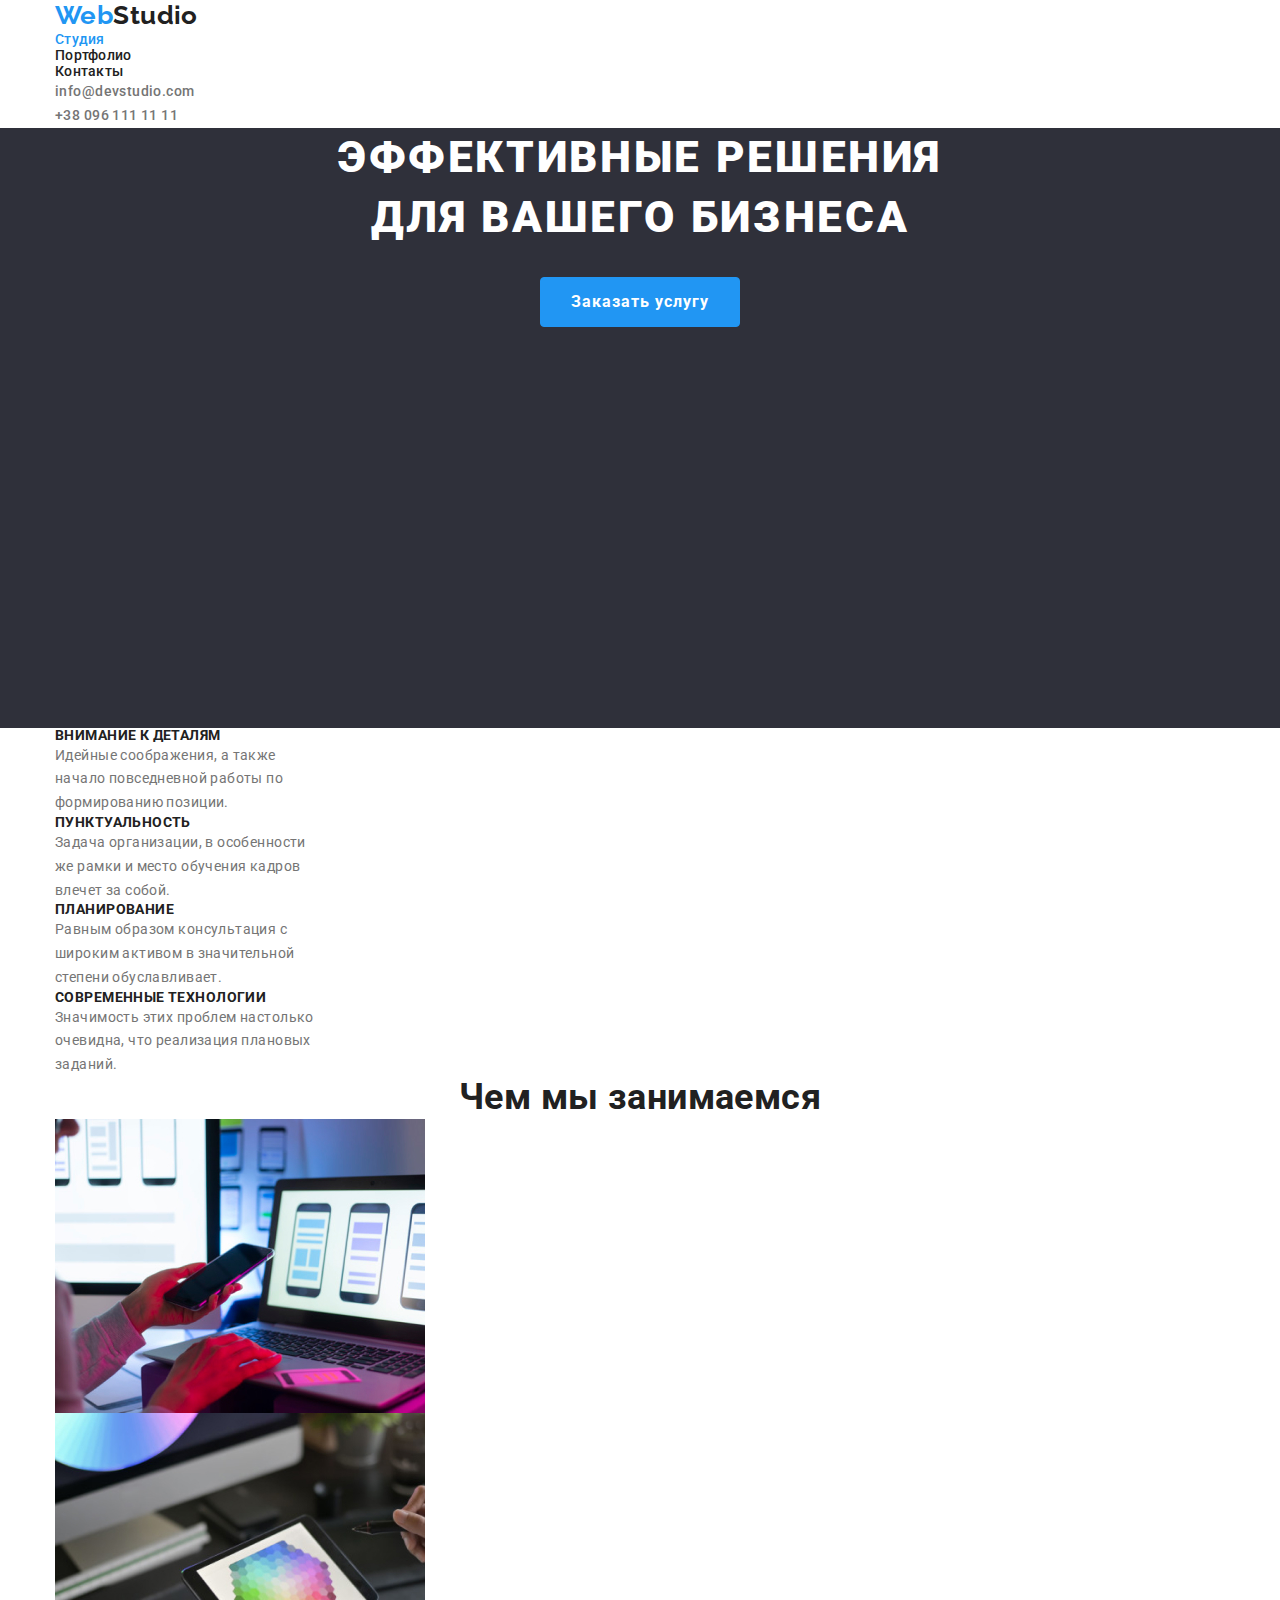
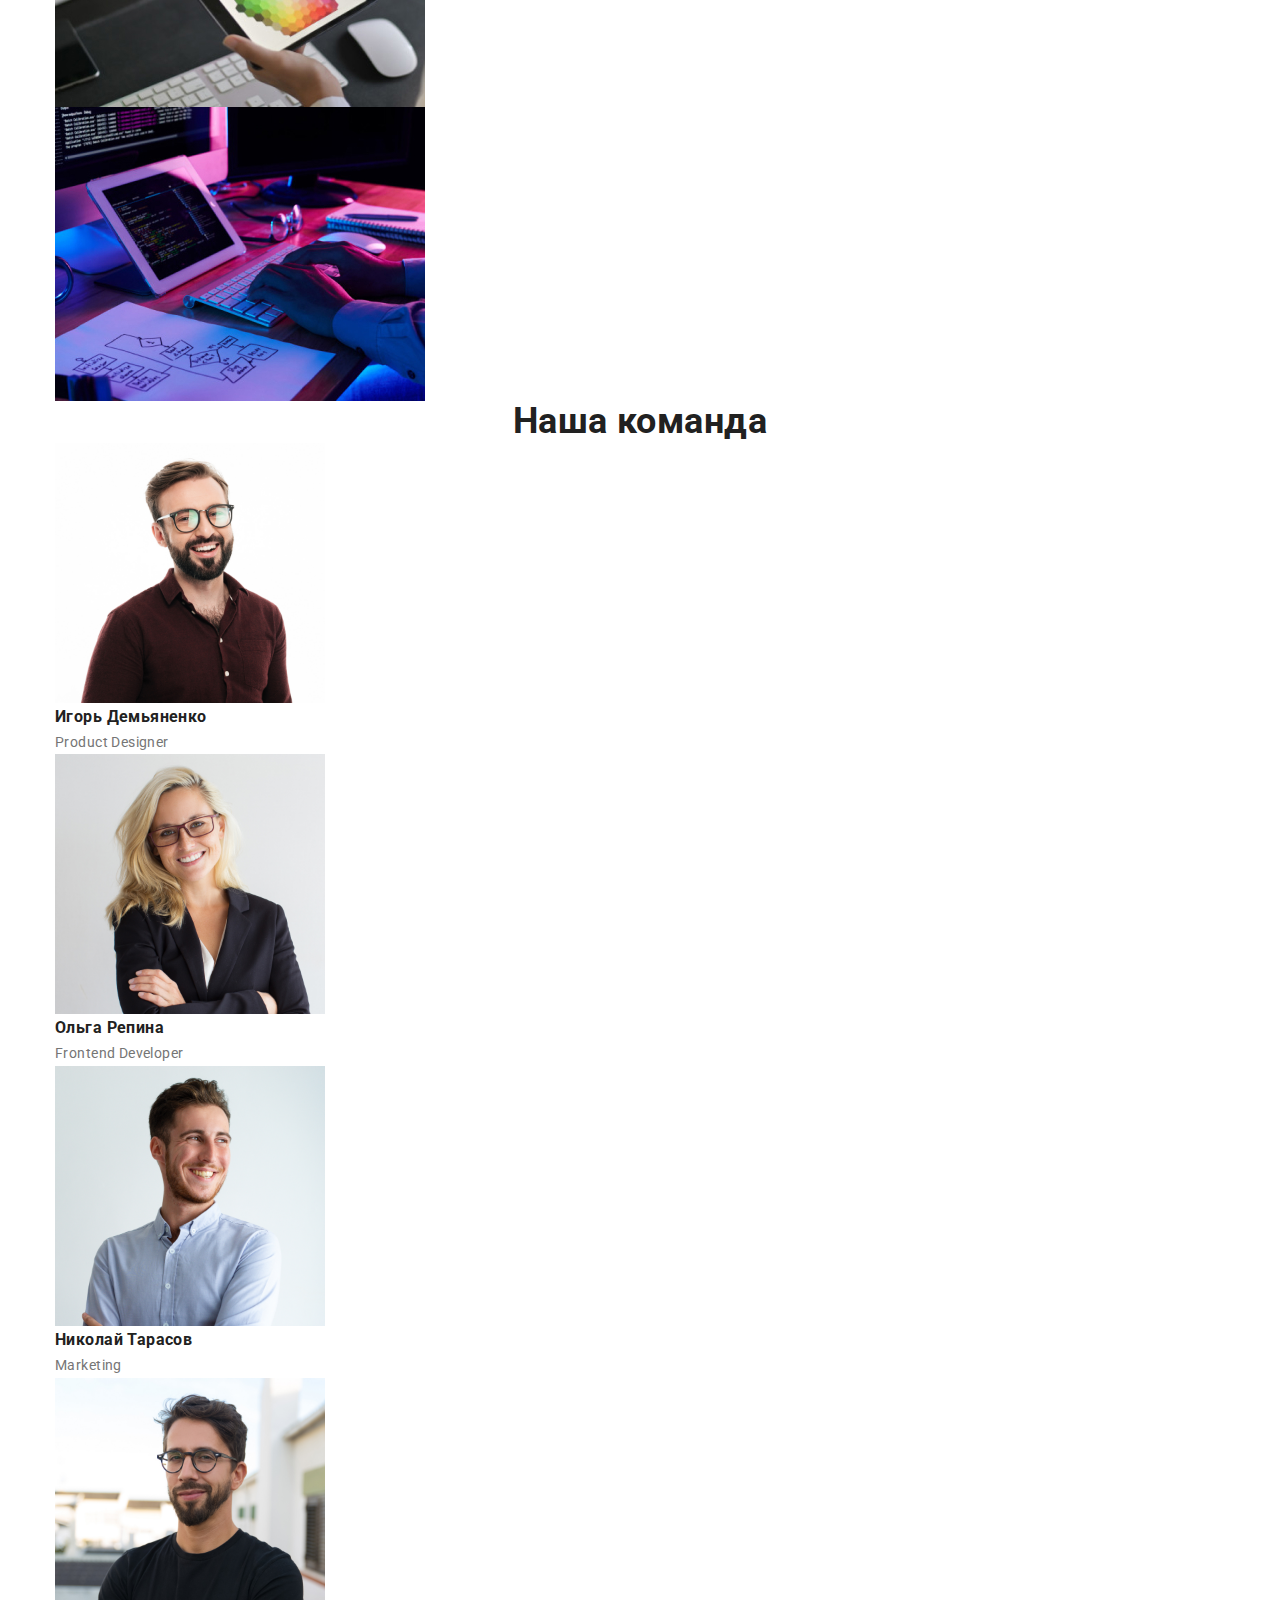
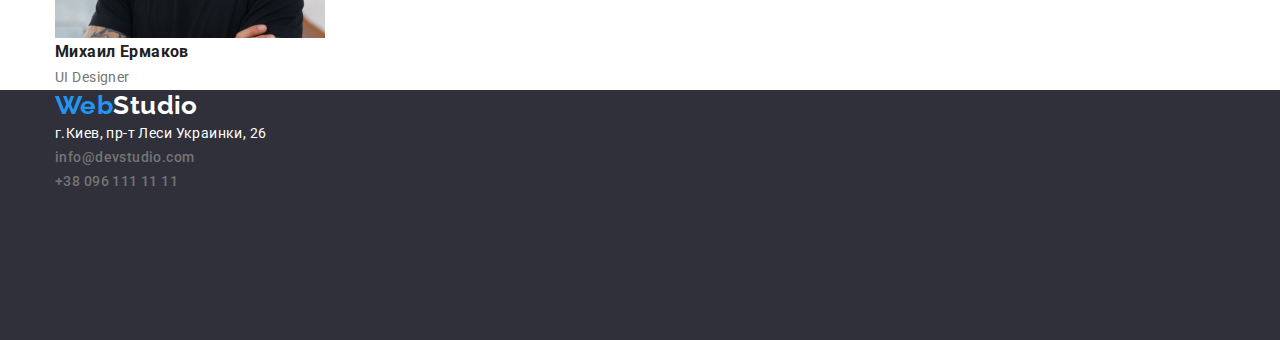
<file: index.html>
<!DOCTYPE html>
<html lang="ru">
<head>
    <meta charset="UTF-8">
    <meta http-equiv="X-UA-Compatible" content="IE=edge">
    <meta name="viewport" content="width=device-width, initial-scale=1.0">
    <title>Studio</title>
    <link rel="preconnect" href="https://fonts.gstatic.com">
    <link href="https://fonts.googleapis.com/css2?family=Raleway:wght@700&family=Roboto:wght@400;500;700&display=swap" rel="stylesheet">
    <link rel="stylesheet" href="https://cdnjs.cloudflare.com/ajax/libs/modern-normalize/1.0.0/modern-normalize.min.css">
    <link rel="stylesheet" href="./css/main.css">
</head>
<body>
    <header>
        <div class="container">
            <nav class="header-nav">
                <a href="./index.html" class="logo black">
                    <span class="blue">Web</span><span>Studio</span>
                </a>
                <ul class="page-ref"> 
                    <li>
                        <a href="index.html" class="active page">Студия</a>
                    </li>
                    <li>
                        <a href="portfolio.html" class="page">Портфолио</a>
                    </li>
                    <li>
                        <a href="https://github.com/OrlovskyiPavlo/goit-markup-hw-01" class="page">Контакты</a>
                    </li>
                </ul>
            </nav>
            <ul class="contacts">
                <li>
                    <a href="mailto:info@devstudio.com" class="mail">info@devstudio.com</a>
                </li>
                <li>
                    <a href="tel:+380961111111">+38 096 111 11 11</a>
                </li>
            </ul>         
        </div>
    </header>
    <main>
        <section class="hero">
            <div class="container">
                <h1>Эффективные решения<br>для вашего бизнеса</h1>
                <button class="button">Заказать услугу</button>
            </div>
        </section>
         <!-- Особенности -->
        <section class="advantages">
            <div class="container">
                <!-- заголовок скроем -->
                <h2 class=advantages-title>Принципы работы</h2>
                <ul>
                    <li class="advantages-list">
                        <h3>Внимание к деталям</h3>
                        <p>Идейные соображения, а также начало повседневной работы по формированию позиции.</p>
                    </li>
                    <li class="advantages-list">
                        <h3>Пунктуальность</h3>
                        <p>Задача организации, в особенности же рамки и место обучения кадров влечет за собой.</p>
                    </li>
                    <li class="advantages-list">
                        <h3>Планирование</h3>
                        <p>Равным образом консультация с широким активом в значительной степени обуславливает.</p>
                    </li>
                    <li class="advantages-list">
                        <h3>Современные технологии</h3>
                        <p>Значимость этих проблем настолько очевидна, что реализация плановых заданий.</p>
                    </li>
                </ul>
            </div>
        </section>
        <!-- Чем мы занимаемся -->
        <section class="occupation">
            <div class="container">
                <h2 class="occupation-title">Чем мы занимаемся</h2>
                <ul class="occupation-direct">
                    <li>
                        <img src="./images/img01.jpg" alt="Фото рабочего места 1" width="370">
                    </li>
                    <li>
                        <img src="./images/img02.jpg" alt="Фото рабочего места 2" width="370">
                    </li>
                    <li>
                        <img src="./images/img03.jpg" alt="Фото рабочего места 3" width="370">
                    </li>
                </ul>
            </div>
        </section>
        <!-- Наша команда -->
        <section class="group">
            <div class="container">
                <h2 class="group-title">Наша команда</h2>
                <ul class="employee">
                    <li class="employee-card">
                        <img src="./images/img04.jpg" alt="фото Игоря Демьянченко" width="270">
                        <h3 class="employee-name">Игорь Демьяненко</h3>
                        <p>Product Designer</p>
                    </li>
                    <li class="employee-card">
                        <img src="./images/img05.jpg" alt="фото Ольги Репиной" width="270">
                        <h3 class="employee-name">Ольга Репина</h3>
                        <p>Frontend Developer</p>
                    </li>
                    <li class="employee-card">
                        <img src="./images/img06.jpg" alt="фото Николая Тарасова" width="270">
                        <h3 class="employee-name">Николай Тарасов</h3>
                        <p>Marketing</p>
                    </li>
                    <li class="employee-card">
                        <img src="./images/img07.jpg" alt="фото Михаила Ермакова" width="270">
                        <h3 class="employee-name">Михаил Ермаков</h3>
                        <p>UI Designer</p>
                    </li>
                </ul>
            </div>
        </section>
    </main>
    <!--добро пожаловать в подвал-->
    <footer>
        <div class="container">
            <a class="logo white" href="./index.html">
                <span class="blue">Web</span><span>Studio</span>
            </a>
            <address class="address">
                <p>г.Киев, пр-т Леси Украинки, 26</p>
            </address>
            <ul class="contacts">
                <li>
                    <a href="mailto:info@devstudio.com">info@devstudio.com</a>
                </li>
                <li>
                    <a href="tel:+380961111111">+38 096 111 11 11</a>
                </li>
            </ul>
        </div>              
    </footer>
</body>
</html>
</file>
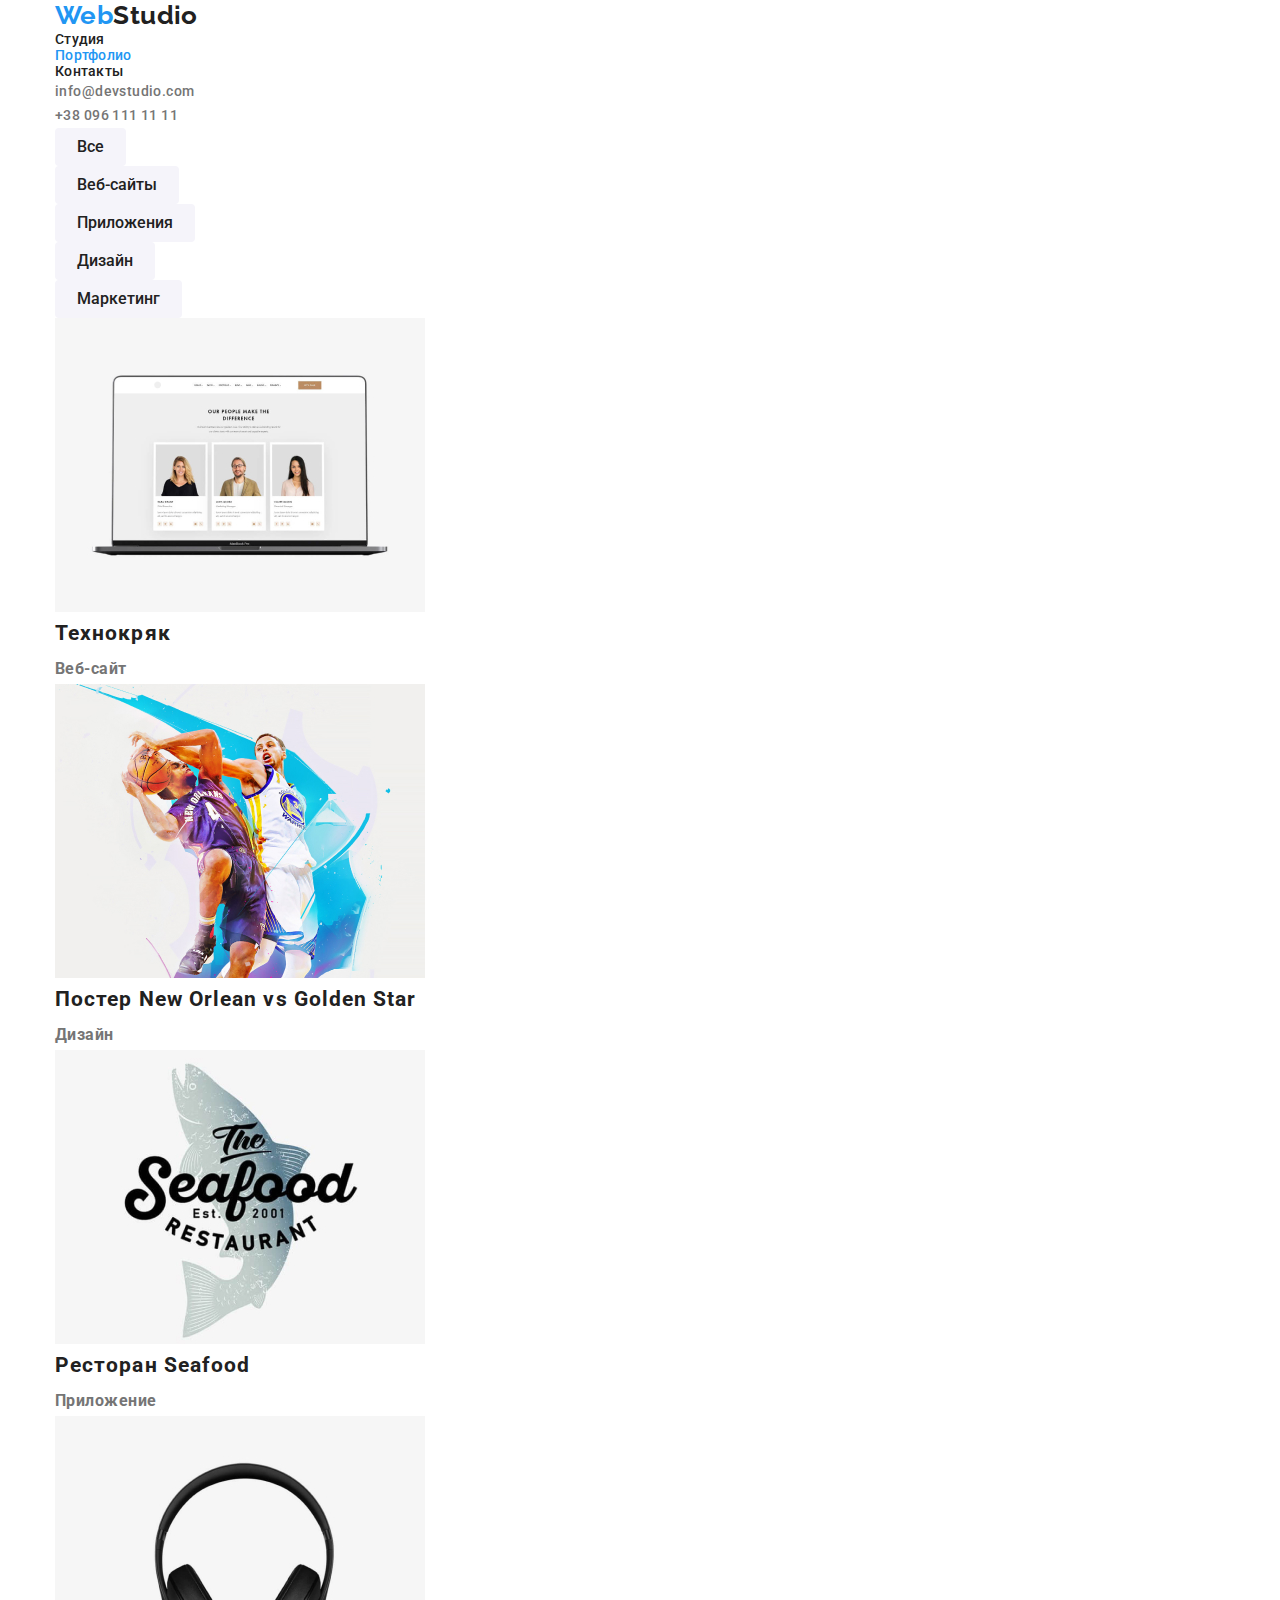
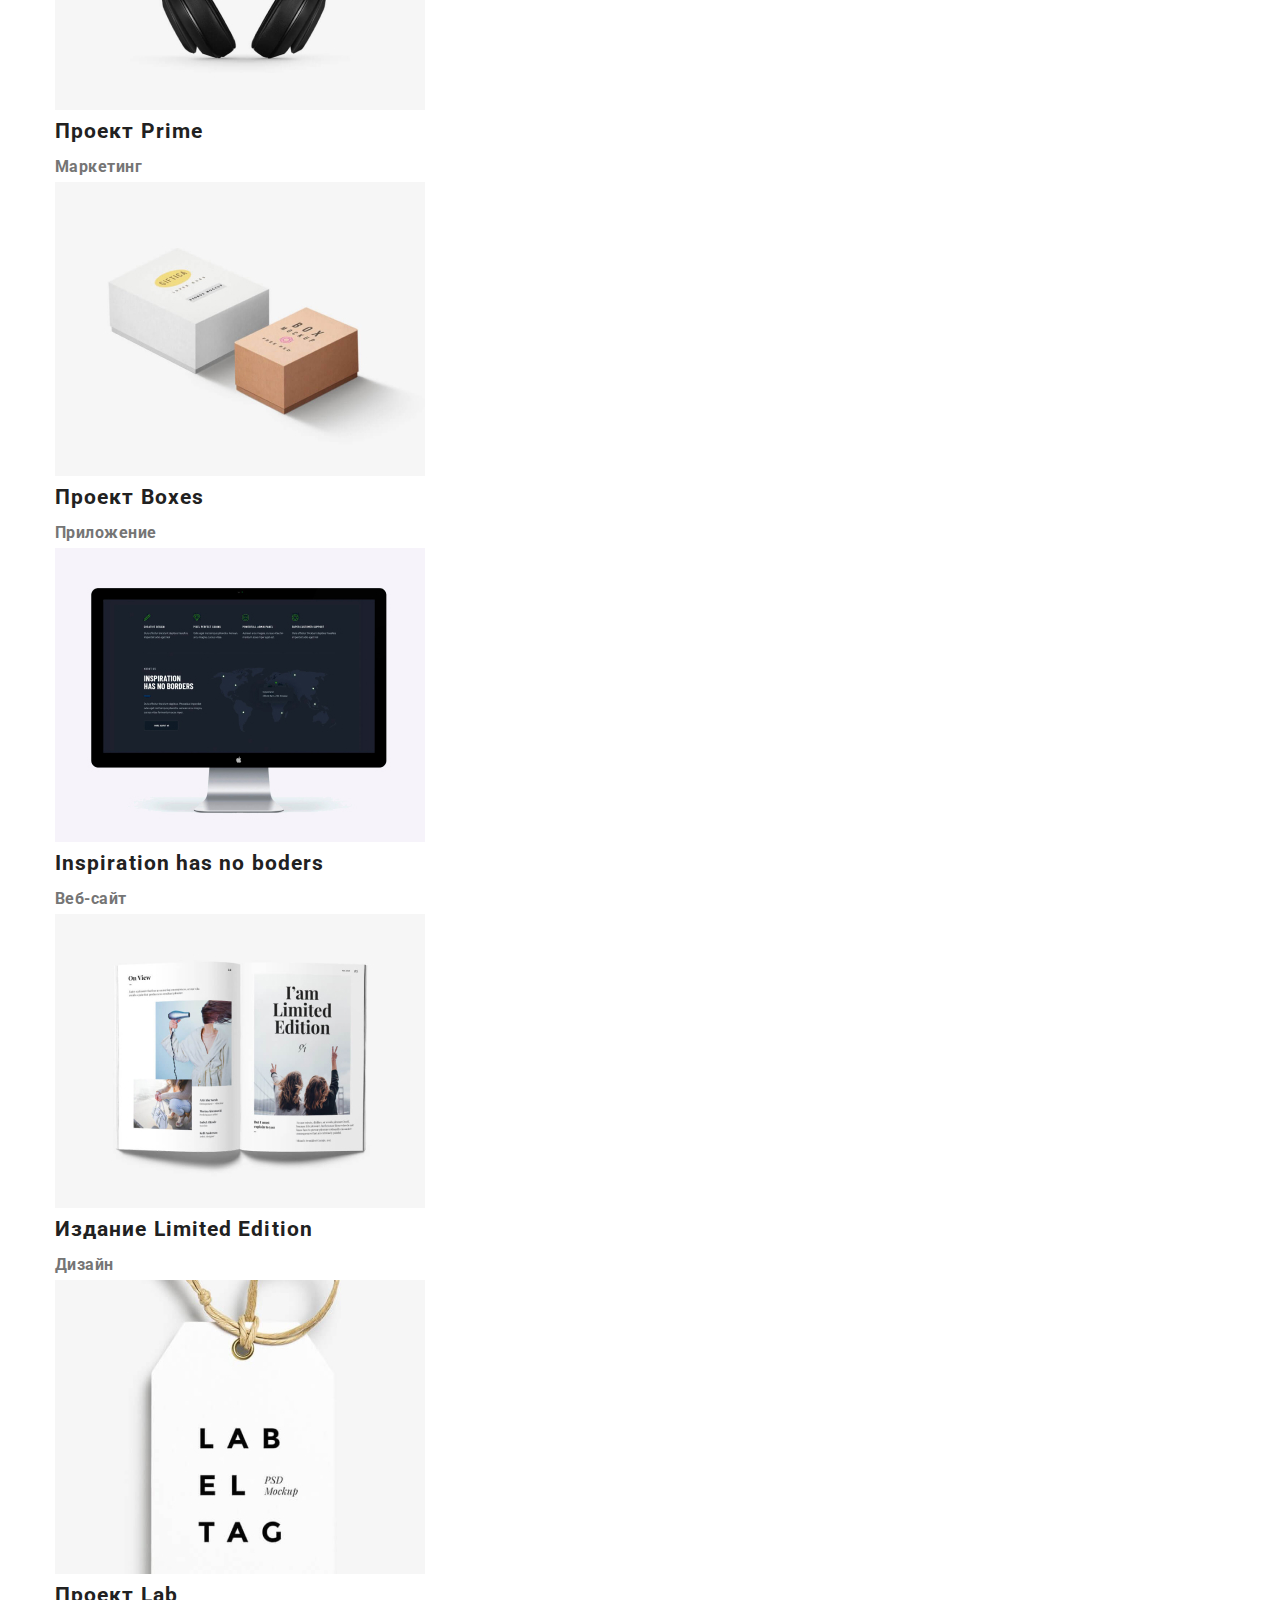
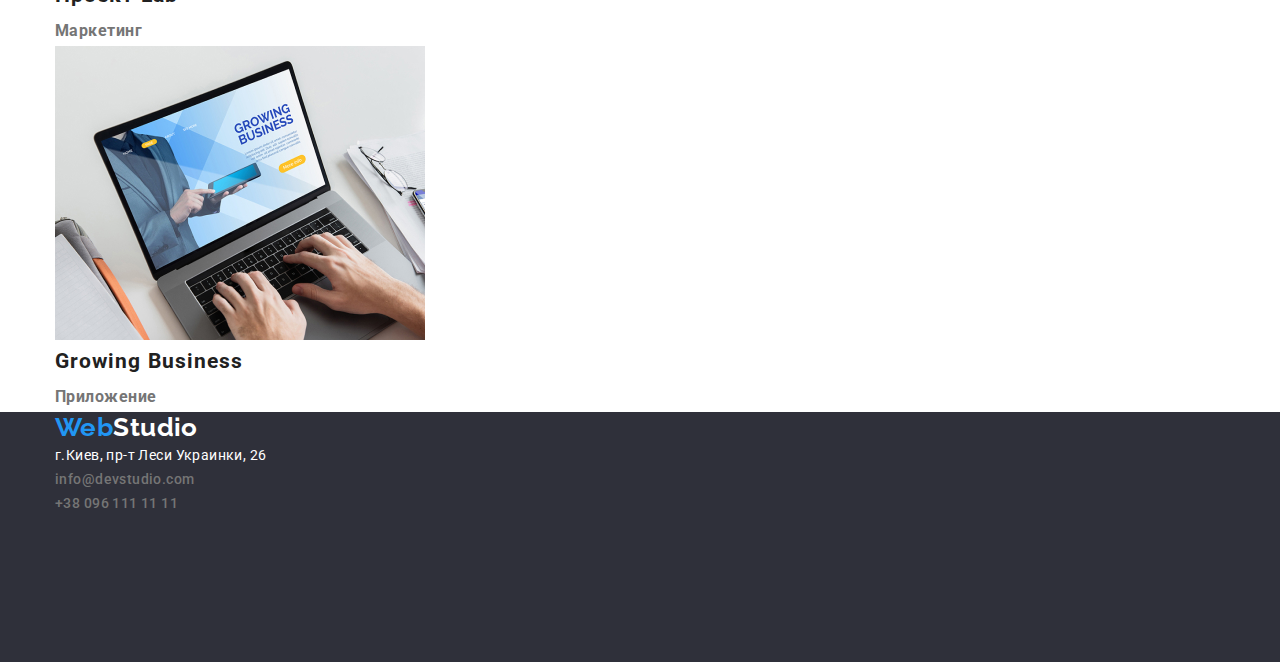
<file: portfolio.html>
<!DOCTYPE html>
<html lang="en">
<head>
    <meta charset="UTF-8">
    <meta http-equiv="X-UA-Compatible" content="IE=edge">
    <meta name="viewport" content="width=device-width, initial-scale=1.0">
    <title>Portfolio</title>
    <link rel="preconnect" href="https://fonts.gstatic.com">
    <link href="https://fonts.googleapis.com/css2?family=Raleway:wght@700&family=Roboto:wght@400;500;700&display=swap" rel="stylesheet">
    <link rel="stylesheet" href="https://cdnjs.cloudflare.com/ajax/libs/modern-normalize/1.0.0/modern-normalize.min.css">
    <link rel="stylesheet" href="./css/main.css">
</head>
<body>
<header>
    <div class="container">
        <nav class="header-nav">
            <a href="./index.html" class="logo black">
                <span class="blue">Web</span><span>Studio</span>
            </a>
            <ul class="page-ref">
                <li>
                    <a href="index.html" class="page">Студия</a>
                </li>
                <li>
                    <a href="portfolio.html" class="active page">Портфолио</a>
                </li>
                <li>
                    <a href="https://github.com/OrlovskyiPavlo/goit-markup-hw-01" class="page">Контакты</a>
                </li>
            </ul>
        </nav>
        <ul class="contacts">
            <li>
                <a href="mailto:info@devstudio.com" class="mail">info@devstudio.com</a>
            </li>
            <li>
                <a href="tel:+380961111111">+38 096 111 11 11</a>
            </li>
        </ul>
    </div>
</header>
<main>
    <section class="portfolio">
        <div class="container">
            <h1 class="portfolio-title">Портфолио</h1>
            <ul class="filter-panel">
                <li>
                    <button type="button" class="filter-button">
                        Все
                    </button>
                </li>
                <li>
                    <button type="button" class="filter-button">
                        Веб-сайты
                    </button>
                </li>
                <li>
                    <button type="button" class="filter-button">
                        Приложения
                    </button>
                </li>
                <li>
                    <button type="button" class="filter-button">
                        Дизайн
                    </button>
                </li>
                <li>
                    <button type="button" class="filter-button">
                        Маркетинг
                    </button>
                </li>
            </ul>
            <ul class="projects-list">
                <li>
                    <a href="" class="project-link">
                        <img src="./images/portfolio-1.jpg" alt="Веб-сайт" width="370">
                        <h3 class="projects-list-title">Технокряк</h3>
                        <p>Веб-сайт</p>
                    </a>
                </li>
                <li>
                    <a href="" class="project-link">
                        <img src="./images/portfolio-2.jpg" alt="Дизайн" width="370">
                        <h3 class="projects-list-title">Постер New Orlean vs Golden Star</h3>
                        <p>Дизайн</p>
                    </a>
                </li>
                <li>
                    <a href="" class="project-link">
                        <img src="./images/portfolio-3.jpg" alt="Приложение" width="370">
                        <h3 class="projects-list-title">Ресторан Seafood</h3>
                        <p>Приложение</p>
                    </a>
                </li>
                <li>
                    <a href="" class="project-link">
                        <img src="./images/portfolio-4.jpg" alt="Маркетинг" width="370">
                        <h3 class="projects-list-title">Проект Prime</h3>
                        <p>Маркетинг</p>
                    </a>
                </li>
                <li>
                    <a href="" class="project-link">
                        <img src="./images/portfolio-5.jpg" alt="Приложение" width="370">
                        <h3 class="projects-list-title">Проект Boxes</h3>
                        <p>Приложение</p>
                    </a>
                </li> 
                <li>
                    <a href="" class="project-link">
                        <img src="./images/portfolio-6.jpg" alt="Веб-сайт" width="370">
                        <h3 class="projects-list-title">Inspiration has no boders</h3>
                        <p>Веб-сайт</p>
                    </a>
                </li>
                <li>
                    <a href="" class="project-link">
                        <img src="./images/portfolio-7.jpg" alt="Дизайн" width="370">
                        <h3 class="projects-list-title">Издание Limited Edition</h3>
                        <p>Дизайн</p>
                    </a>
                </li>
                <li>
                    <a href="" class="project-link">
                        <img src="./images/portfolio-8.jpg" alt="Маркетинг" width="370">
                        <h3 class="projects-list-title">Проект Lab</h3>
                        <p>Маркетинг</p>
                    </a>
                </li>
                <li>
                    <a href="" class="project-link">
                        <img src="./images/portfolio-9.jpg" alt="Приложение" width="370">
                        <h3 class="projects-list-title">Growing Business</h3>
                        <p>Приложение</p>
                    </a>
                </li>
            </ul>
        </div>
    </section>
</main>
<!--добро пожаловать в подвал-->
<footer>
    <div class="container">
        <a class="logo white" href="./index.html">
            <span class="blue">Web</span><span>Studio</span>
        </a>
        <address class="address">
            <p>г.Киев, пр-т Леси Украинки, 26</p>
        </address>
        <ul class="contacts">
            <li>
                <a href="mailto:info@devstudio.com">info@devstudio.com</a>
            </li>
            <li>
                <a href="tel:+380961111111">+38 096 111 11 11</a>
            </li>
        </ul>
    </div>
</footer>
</body>
</html>
</file>
<file: css/main.css>
/*обнуление стилей базавое*/
* {
  margin: 0;
  padding: 0;
  box-sizing: border-box;
}
/*основной стиль*/
img {
  display: block;
}
/*Применяем кастомную переменную*/
:root {
  --primary-font-color: #212121;
  --secondary-font-color: #757575;
  --accent-color: #2196f3;
  --second-accent-color: #ffffff;
  --hero-background-color: #2f303a;
  --background-color: #f5f4fa;
  --secondary-backround-color: #2f303a;
}
body {
  font-family: 'Roboto', sans-serif;
  font-weight: 400;
  letter-spacing: 0.03em;
  font-size: 14px;
  line-height: 1.71;
  color: var(--primary-font-color);
  margin: 0px;
}
/*Убираем точки элементов списка*/
ul {
  list-style-type: none;
  padding: 0;
  margin: 0;
}
/*убираем подчеркивание ссылок*/
a,
a:visited {
  text-decoration: none;
}
h1 {
  margin: 0;
  font-weight: 900;
  font-size: 44px;
  line-height: 1.36;
  letter-spacing: 0.06em;
  text-align: center;
  color: #ffffff;
  text-transform: uppercase;
}
/*задаём основные параметры которые не были унаследованны*/
h2 {
  font-size: 36px;
  line-height: 1.16;
  font-weight: 700;
  text-align: center;
  margin: 0;
}
/*убераем маржин для заголовка 3 уровня*/
h3 {
  margin: 0;
}
h3 p {
  font-style: normal;
  font-weight: normal;
  font-size: 14px;
  line-height: 1.7;
  color: var(--secondary-font-color);
  letter-spacing: 0.03em;
}
/*Прячем псевдо заголовки*/
.advantages-title,
.portfolio-title {
  display: none;
}
/*размер основного контейнера нв всех секциях*/
.container {
  width: 1200px;
  padding-left: 15px;
  padding-right: 15px;
  margin-left: auto;
  margin-right: auto;
}
.header-nav {
  /* display: flex;
  /* align-items: center; */
  height: inherit;
}
.logo {
  font-family: 'Raleway', sans-serif;
  font-weight: 700;
  font-size: 26px;
  line-height: 1.19;
  padding-top: 24px;
  padding-bottom: 25px;
}
.black {
  color: var(--primary-font-color);
}
.white {
  color: var(--second-accent-color);
}
.blue {
  color: var(--accent-color);
}
.logo:focus {
  outline: none;
}
/*убираем поля при фокусироке мышью*/
.page:focus {
  outline: none;
  color: var(--accent-color);
}
.header-nav {
  /*display: flex;
  align-items: center;*/
  height: inherit;
}
.page {
  color: var(--primary-font-color);
  /*padding-top: 32px;
  padding-bottom: 32px;*/
}
.page-ref,
a:visited {
  letter-spacing: 0.02em;
  line-height: 1.14;
  font-weight: 500;
}
/*подсвечиваем цветом активную страницу*/
.active.page {
  color: var(--accent-color);
}
/*Блок Герой - он такой! Кто мерял - тот знает*/
.hero {
  background-size: cover;
  background-position: absolute;
  background-color: var(--hero-background-color);
  text-align: center;
  height: 600px;
}
/*Геройская кнопка*/
.button,
.button:focus {
  width: 200px;
  height: 50px;
  border: 1px solid var(--accent-color);
  background-color: var(--accent-color);
  letter-spacing: 0.06em;
  line-height: 1.87;
  font-size: 16px;
  font-family: 'Roboto', sans-serif;
  color: var(--second-accent-color);
  font-weight: 700;
  outline: none;
  cursor: pointer;
  margin-top: 30px;
  border-radius: 4px;
}
/*задаём ключевые параметры блоку превосходств*/
.advantages {
  line-height: 1.1;
  letter-spacing: 0.03em;
}
/*меняем направление и задаём внутренний просвет списку
.advantages ul{
  display: flex;
  justify-content: space-between;
}*/
/*задаем ширину блока преимуществ*/
.advantages li {
  width: 270px;
}
.advantages h3 {
  font-size: 14px;
  line-height: 1.14;
  font-weight: 700;
  text-transform: uppercase;
  color: var(--primary-font-color);
}
.advantages,
.group p {
  line-height: 1.7;
  color: var(--secondary-font-color);
}

footer {
  background-color: #2f303a;
  height: 250px;
}

/*отменяем интерполяцию*/
.address {
  font-style: normal;
  color: var(--second-accent-color);
}
.contacts a {
  font-weight: 500;
  line-height: 1.1;
  color: var(--secondary-font-color);
}
.filter-button {
  font-family: 'Roboto', sans-serif;
  font-weight: 500;
  font-weight: 500;
  font-size: 16px;
  line-height: 1.63;
  background-color: var(--background-color);
  color: var(--primary-font-color);
  padding: 6px 22px;
  border-radius: 4px;
  border: none;
  transition: 0.3s;
}
.filter-button:hover {
  background-color: var(--accent-color);
  color: var(--second-accent-color);
  box-shadow: 0px 3px 1px rgba(0, 0, 0, 0.1), 0px 1px 2px rgba(0, 0, 0, 0.08),
    0px 2px 2px rgba(0, 0, 0, 0.12);
}
.project-link {
  font-weight: bold;
  font-size: 18px;
  line-height: 2;
  letter-spacing: 0.06em;
  color: var(--primary-font-color);
}
.project-link p {
  font-size: 16px;
  line-height: 1.87;
  letter-spacing: 0.03em;
  color: var(--secondary-font-color);
}
</file>
